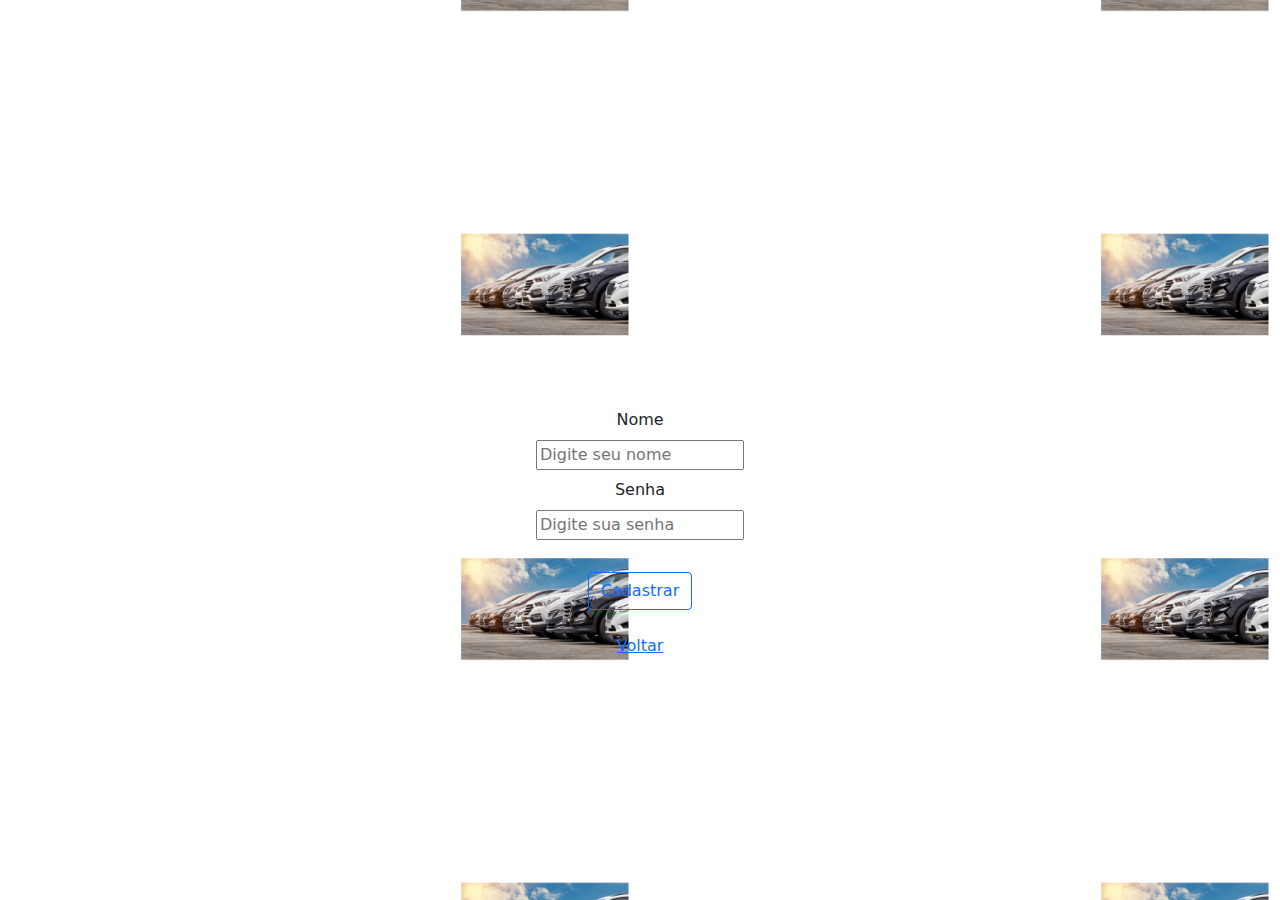
<file: cadastro.html>
<!DOCTYPE html>
<html lang="pt-br">

<head>
    <meta charset="UTF-8">
    <meta name="viewport" content="width=device-width, initial-scale=1.0">
    <link rel="stylesheet" href="css/bootstrap.min.css">
    <link rel="stylesheet" href="css/style.css">
    <title>Cadastro</title>
</head>


<body id="fundocc">

    <div class="car" id="telacadastrocliente">
        <center>
            <form method="POST" action="cadastrocliente.html">
                <div class="form-group">
                    </br>
                    <label class="form-label">Nome</label> </br>
                    <input type="text" class="form-label" name="usuario" placeholder="Digite seu nome">
                </div>

                <div class="form-group">
                    <label class="form-label">Senha</label> </br>
                    <input type="password" class="form-label" name="senha" placeholder="Digite sua senha">
                </div>
                </br>
        </center>
        <center>
            <button type="submit" class="btn btn-outline-primary btn-block" name="botao">Cadastrar</button>
            </form>

            </br>
            </br>


            <a href="index.php">Voltar</a></div>
    </center>
    </br>
    </br>



    <script src="js/jquery-3.6.0.js"></script>
    <script src="js/bootstrap.js"></script>
</body>

</html>
</file>
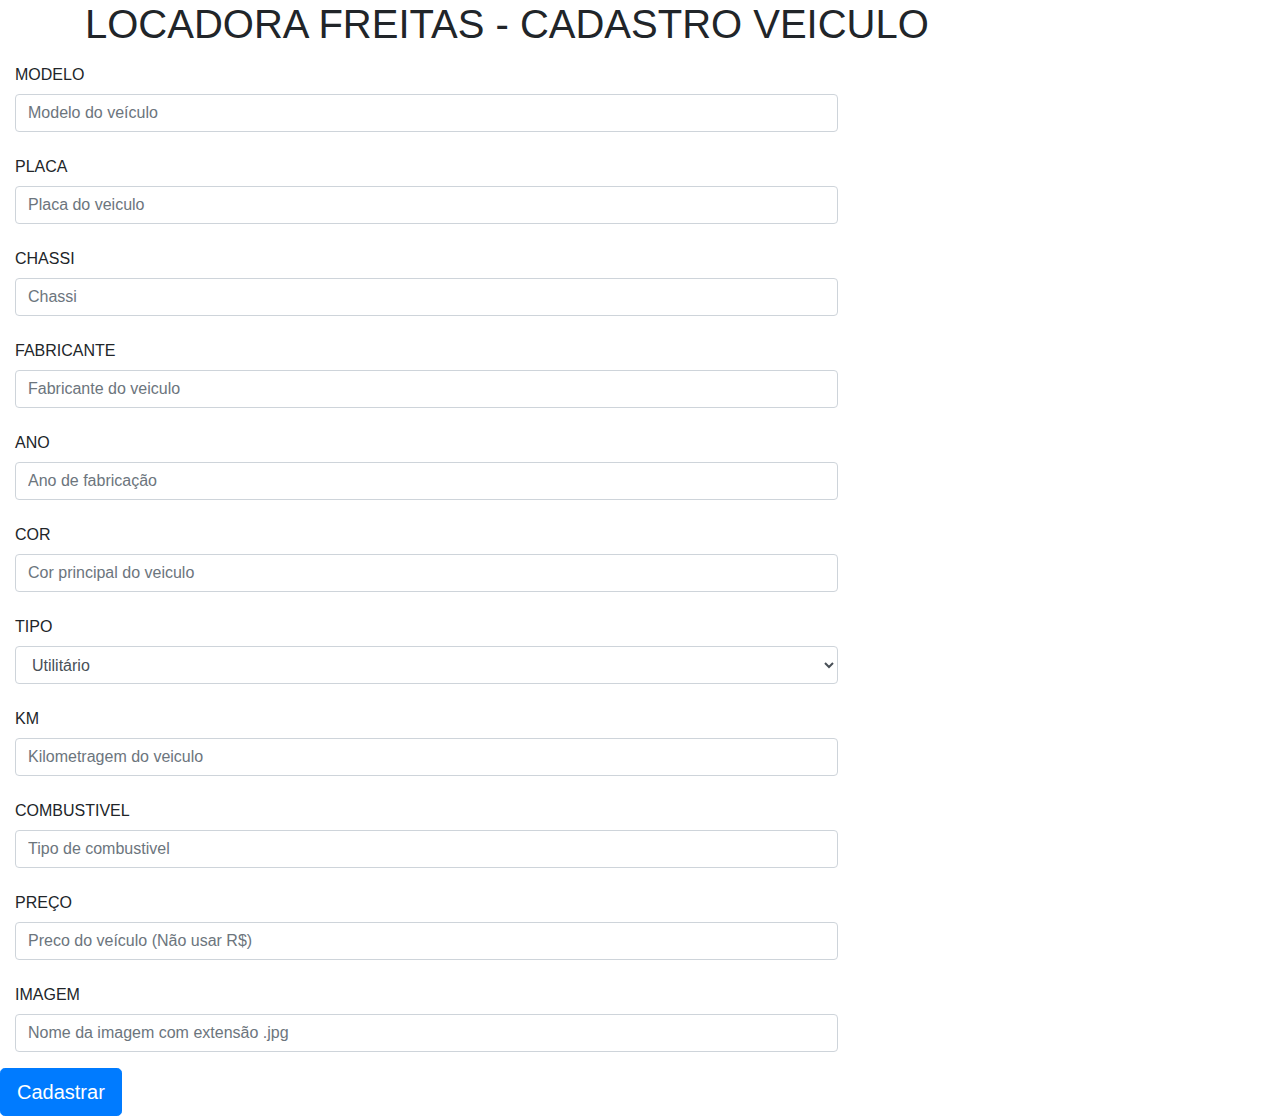
<file: cadastroveiculo.html>
<!DOCTYPE html>
<html lang="pt-br">
<head>
    <meta charset="UTF-8">
    <meta name="viewport" content="width=device-width, initial-scale=1.0">
    <link href="https://fonts.googleapis.com/css2?family=Oswald:wght@200;300;400;500;600;700&display=swap" rel="stylesheet">
    <link rel="stylesheet" href="public\css\bootstrap.min.css">
    <title>Locadora veiculos</title>   
</head>
<body>
<script src="public/js/bootstrap.min.js"></script>

<div class="container">
    <h1 class="page-header">
        LOCADORA FREITAS - CADASTRO VEICULO
    </h1>
</div>

<form action="inserir_veiculo.php" method="POST" class="form-horizontal">

    <div class="form-group ">
      <label for="inputModelo" class="col-sm-2 control-label col-form-label"> MODELO</label>
    <div class="col-sm-8">
      <input type="text" name="modelo" class="form-control" id="inputModelo" placeholder="Modelo do veículo">
    </div>
    </div>

    <div class="form-group ">
      <label for="inputPlaca" class="col-sm-2 control-label col-form-label"> PLACA</label>
    <div class="col-sm-8">
      <input type="text" name="placa" class="form-control" id="inputPlaca" placeholder="Placa do veiculo">
    </div>
    </div>

    <div class="form-group ">
      <label for="inputChassi" class="col-sm-2 control-label col-form-label"> CHASSI</label>
    <div class="col-sm-8">
      <input type="text" name="chassi" class="form-control" id="inputChassi" placeholder="Chassi">
    </div>
    </div>

    <div class="form-group ">
      <label for="inputFabricante" class="col-sm-2 control-label col-form-label"> FABRICANTE</label>
      <div class="col-sm-8">
        <input type="text" name="fabricante" class="form-control" id="inputFabricante" placeholder="Fabricante do veiculo">
      </div>
    </div> 

    <div class="form-group ">
      <label for="selectAno" class="col-sm-2 control-label col-form-label"> ANO</label>
      <div class="col-sm-8">
        <input type="text" name="ano" class="form-control" id="inputAno" placeholder="Ano de fabricação">
     </div>
    </div> 

        
    <div class="form-group ">
      <label for="inputCor" class="col-sm-2 control-label col-form-label"> COR</label>
      <div class="col-sm-8">
        <input type="text" name="cor" class="form-control" id="inputCor" placeholder="Cor principal do veiculo">
      </div>
    </div> 

    <div class="form-group ">
      <label for="inputTipo" class="col-sm-2 control-label col-form-label"> TIPO</label>
      <div class="col-sm-8">
        <select name="tipo" class="form-control" id="tipo">
           <option value="Utilitário">Utilitário</option> 
           <option value="Passeio">Passeio</option>
           <option value="Sedan">Sedan</option>
           <option value="Hatch">Hatch</option>
           <option value="Crossover" >Crossover</option>
           </select>

      </div>
    </div> 

    <div class="form-group ">
      <label for="inputKm" class="col-sm-2 control-label col-form-label"> KM</label>
      <div class="col-sm-8">
        <input type="text" name="km" class="form-control" id="inputKm" placeholder="Kilometragem do veiculo">
      </div>
    </div> 

    <div class="form-group ">
      <label for="inputComb" class="col-sm-2 control-label col-form-label">COMBUSTIVEL</label>
      <div class="col-sm-8">
        <input type="text" name="combustivel" class="form-control" id="inputComb" placeholder="Tipo de combustivel">
      </div>
    </div> 

    <div class="form-group ">
      <label for="inputPreco" class="col-sm-2 control-label col-form-label"> PREÇO</label>
      <div class="col-sm-8">
        <input type="text" name="preco" class="form-control" id="inputPreco" placeholder="Preco do veículo (Não usar R$)">
      </div>
    </div> 

    <div class="form-group ">
      <label for="inputImagem" class="col-sm-2 control-label col-form-label"> IMAGEM</label>
      <div class="col-sm-8">
        <input type="text" name="imagem" class="form-control" id="inputImagem" placeholder="Nome da imagem com extensão .jpg">
      </div>
    </div> 
    
    <button class="btn btn-primary btn-lg">Cadastrar</button>
  </form>

</body>
</html>
</file>
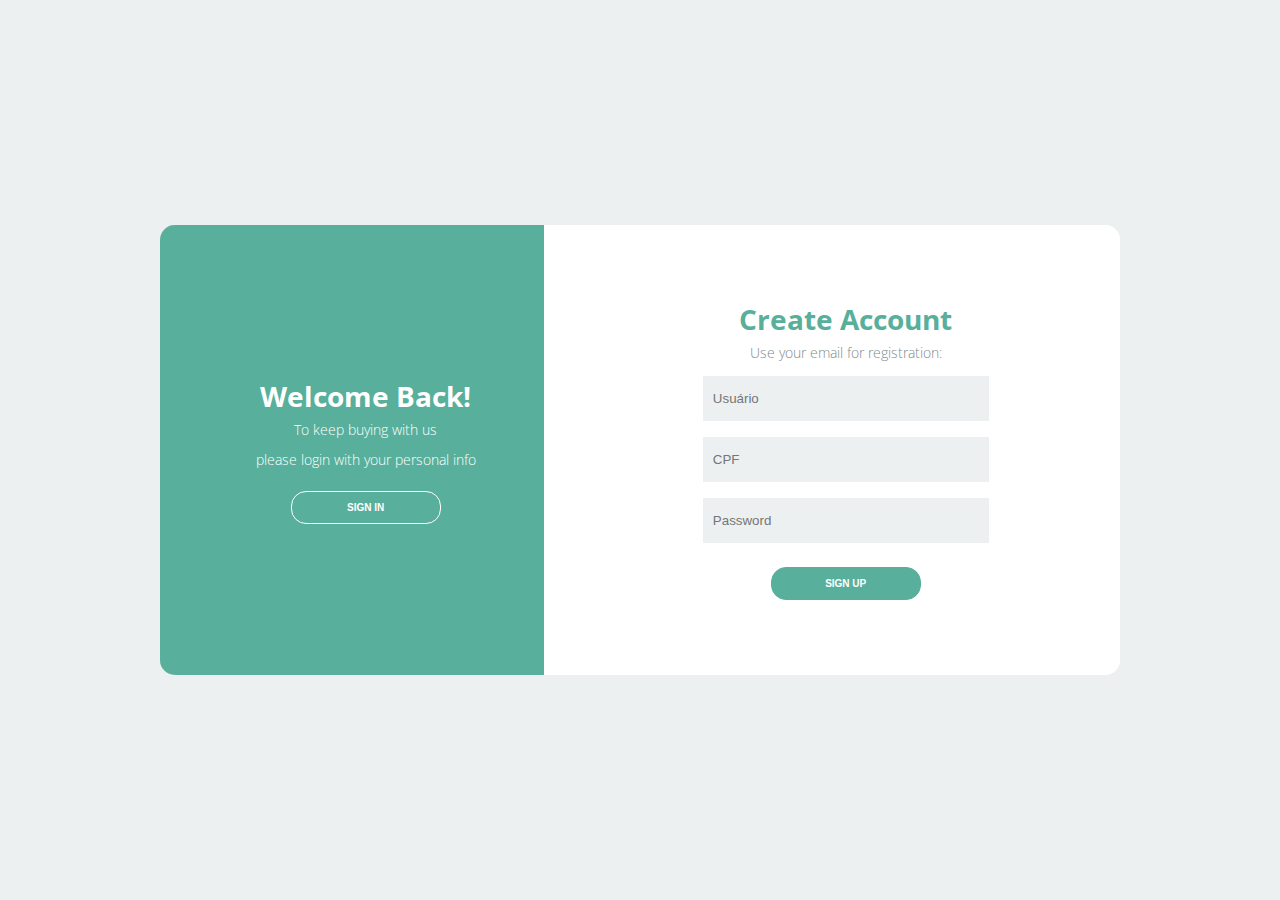
<file: login.html>
<!DOCTYPE html>
<html lang="pt-br">

<head>
    <meta charset="UTF-8">
    <meta name="viewport" content="width=device-width, initial-scale=1.0">
    <meta http-equiv="X-UA-Compatible" content="ie=edge">
    <title>Login</title>
    <link rel="stylesheet" href="css/estilo.css">
    <link rel="stylesheet" href="https://use.fontawesome.com/releases/v5.8.2/css/all.css" integrity="sha384-oS3vJWv+0UjzBfQzYUhtDYW+Pj2yciDJxpsK1OYPAYjqT085Qq/1cq5FLXAZQ7Ay" crossorigin="anonymous">
</head>

<body>
    <div class="container">
        <div class="content first-content">
            <div class="first-column">
                <h2 class="title title-primary">welcome back!</h2>
                <p class="description description-primary">To keep buying with us</p>
                <p class="description description-primary">please login with your personal info</p>
                <button id="signin" class="btn btn-primary">sign in</button>
            </div>
            <div class="second-column">
                <h2 class="title title-second">create account</h2>

                <p class="description description-second">Use your email for registration:</p>
                <form action="cadastraruser.php" class="form" method="POST">
                    <label class="label-input" for="">
                        <i class="far fa-user icon-modify"></i>
                        <input type="text" name="usuario" placeholder="Usuário">
                    </label>

                    <label class="label-input" for="">
                        <i class="far fa-address-card icon-modify"></i>
                        <input type="cpf" id="cpf"placeholder="CPF">
                    </label>

                    <label class="label-input" for="">
                        <i class="fas fa-lock icon-modify"></i>
                        <input type="password" name="senha" placeholder="Password">
                    </label>


                    <button class="btn btn-second" name="botao1">sign up</button>
                </form>
            </div>
            <!-- second column -->
        </div>
        <!-- first content -->
        <div class="content second-content">
            <div class="first-column">
                <h2 class="title title-primary">hello, friend!</h2>
                <p class="description description-primary">Enter your personal details</p>
                <p class="description description-primary">and start journey with us</p>
                <button id="signup" class="btn btn-primary">sign up</button>
            </div>
            <div class="second-column">
                <h2 class="title title-second">sign in to developer</h2>

                <p class="description description-second">or use your email account:</p>
                <form action="login.php" class="form" method="POST">

                    <label class="label-input" for="">
                    <i class="far fa-user icon-modify"></i>
                    <input type="text" name="usuario1" placeholder="Usuário">
                </label>

                    <label class="label-input" for="">
                        <i class="fas fa-lock icon-modify"></i>
                        <input type="password" name="senha1" placeholder="Password">
                    </label>

                    <a class="password" href="#">forgot your password?</a>
                    <button class="btn btn-second" name="botao1">sign in</button>
                </form>
            </div>
            <!-- second column -->
        </div>
        <!-- second-content -->
    </div>
    <script src="js/app.js"></script>
    <script src="js/jquery-3.6.0.js"></script>
    <script src="js/jquery.mask.js"></script>
    <script type="text/javascript">
        $(document).ready(function() {
            $('#cpf').mask('000.000.000-00', {
                reverse: true
            });
        });
    </script>

</body>

</html>
</file>
<file: css/style.css>
@import url('https://fonts.googleapis.com/css2?family=Bebas+Neue&display=swap');
@import url('https://fonts.googleapis.com/css2?family=Caveat&display=swap');
@import url('https://fonts.googleapis.com/css2?family=Raleway:wght@300&display=swap');
#telalogin{
    width: 300px;
    position: absolute;
    top: 50%;
    left: 50%;
    transform: translate(-50%, -50%);
    box-shadow: 1px 5px 30px rgb(12, 12, 12);
    border-radius: 10px 20px 30px;
}

#fundo{
    background-image: url(https://dicas.olx.com.br/wp-content/uploads/2021/04/tipos-de-carros-capa.png);
    background-attachment: fixed;
    background-repeat: no-repeat;
    background-size: cover;
}
#inserir_cliente.php{
    width: 300px;
    position: absolute;
    top: 50%;
    left: 50%;
    transform: translate(-50%, -50%);
    box-shadow: 1px 5px 30px rgb(12, 12, 12);
    border-radius: 10px 20px 30px;
}
#fundoc{
    background-image: url(https://encrypted-tbn0.gstatic.com/images?q=tbn:ANd9GcQm_ljUZ6WMmmxL3SS3y_5PivsDINajQENpvA&usqp=CAU);
    background-attachment: fixed;
    background-repeat: no-repeat;
    background-size: cover;
}
.display-3{
    font-family: 'Bebas Neue', cursive;
}
.t1{
    font-family: 'Bebas Neue', cursive;
}
p{
    font-family: 'Raleway', sans-serif;
}
.tittle{
   margin-top: 20em;
   padding: 8;
   
}
.card{
    margin-top: 5em;
}
.h6{
    font-family: 'Bebas Neue', cursive;
}
body {
    padding-top: 30%;
    background-image: url('../img/v2.png');
    background-size: 50%;
    background-position: center;
    margin: 0%;
  }
  
  #menu {
    background-color: rgba(0,0,0,2) !important;
    padding: 1.5rem 1rem;
    transition: all 200ms linear;
  }
  #menu.ativo {
    background-color: rgba(0,0,0,0.2) !important;
    padding: .5rem 1rem;
  }
</file>
<file: css/estilo.css>
@import url('https://fonts.googleapis.com/css?family=Open+Sans:300,400,700&display=swap');
* {
    margin: 0;
    padding: 0;
    box-sizing: border-box;
}
body {
    font-family: 'Open Sans', sans-serif;
}
.container {
    display: flex;
    justify-content: center;
    align-items: center;
    height: 100vh;
    background-color: #ecf0f1;
}
.content {
    background-color: #fff;
    border-radius: 15px;
    width: 960px;
    height: 50%;
    justify-content: space-between;
    align-items: center;
    position: relative;
}
.content::before {
    content: "";
    position: absolute;
    background-color: #58af9b;
    width: 40%;
    height: 100%;
    border-top-left-radius: 15px;
    border-bottom-left-radius: 15px;


    left: 0;
}
.title {
    font-size: 28px;
    font-weight: bold;
    text-transform: capitalize;
}
.title-primary {
    color: #fff;
}
.title-second {
    color: #58af9b;
}
.description {
    font-size: 14px;
    font-weight: 300;
    line-height: 30px;
}
.description-primary {
    color: #fff;
}
.description-second {
    color: #7f8c8d;
}
.btn {
    border-radius: 15px;
    text-transform: uppercase;
    color: #fff;
    font-size: 10px;
    padding: 10px 50px;
    cursor: pointer;
    font-weight: bold;
    width: 150px;
    align-self: center;
    border: none;
    margin-top: 1rem;
}
.btn-primary {
    background-color: transparent;
    border: 1px solid #fff;
    transition: background-color .5s;
}
.btn-primary:hover {
    background-color: #fff;
    color: #58af9b;
}
.btn-second {
    background-color: #58af9b;
    border: 1px solid #58af9b;
    transition: background-color .5s;
}
.btn-second:hover {
    background-color: #fff;
    border: 1px solid #58af9b;
    color: #58af9b;
}
.first-content {
    display: flex;
}
.first-content .second-column {
    z-index: 11;
}
.first-column {
    text-align: center;
    width: 60%;
    z-index: 10;
}
.second-column {
    width: 80%;
    display: flex;
    flex-direction: column;
    align-items: center;
}

.form {
    display: flex;
    flex-direction: column;
    width: 55%;
}
.form input {
    height: 45px;
    width: 100%;
    border: none;
    background-color: #ecf0f1;
}
input:-webkit-autofill 
{    
    
    -webkit-text-fill-color: #000 !important;
}
.label-input {
    background-color: #ecf0f1;
    display: flex;
    align-items: center;
    margin: 8px;
}
.icon-modify {
    color: #7f8c8d;
    padding: 0 5px;
}

/* second content*/

.second-content {
    position: absolute;
    display: flex;
}
.second-content .first-column {
    order: 2;
    z-index: -1;
}
.second-content .second-column {
    order: 1;
    z-index: -1;
}
.password {
    color: #34495e;
    font-size: 14px;
    margin: 15px 0;
    text-align: center;
}
.password::first-letter {
    text-transform: capitalize;
}



.sign-in-js .first-content .first-column {
    z-index: -1;
}

.sign-in-js .second-content .second-column {
    z-index: 11;
}
.sign-in-js .second-content .first-column {
    z-index: 13;
}

.sign-in-js .content::before {
    left: 60%;
    border-top-left-radius: 0;
    border-bottom-left-radius: 0;
    border-top-right-radius: 15px;
    border-bottom-right-radius: 15px;
    animation: slidein 1.3s; /*MODIFIQUEI DE 3s PARA 1.3s*/

    z-index: 12;
}

.sign-up-js .content::before {
    animation: slideout 1.3s; /*MODIFIQUEI DE 3s PARA 1.3s*/

    z-index: 12;
}

.sign-up-js .second-content .first-column,
.sign-up-js .second-content .second-column {
    z-index: -1;
}

.sign-up-js .first-content .second-column {
    z-index: 11;
}

.sign-up-js .first-content .first-column {
    z-index: 13;    
}


/* DESLOCAMENTO CONTEÚDO ATRÁS DO CONTENT:BEFORE*/
.sign-in-js .first-content .second-column {

    z-index: -1;
    position: relative;
    animation: deslocamentoEsq 1.3s; /*MODIFIQUEI DE 3s PARA 1.3s*/
}

.sign-up-js .second-content .second-column {
    position: relative;
    z-index: -1;
    animation: deslocamentoDir 1.3s; /*MODIFIQUEI DE 3s PARA 1.3s*/
}

/*ANIMAÇÃOO CSS PARA O CONTEÚDO*/

@keyframes deslocamentoEsq {

    from {
        left: 0;
        opacity: 1;
        z-index: 12;
    }

    25% {
        left: -80px;
        opacity: .5;
        /* z-index: 12; NÃO HÁ NECESSIDADE */
    }

    50% {
        left: -100px;
        opacity: .2;
        /* z-index: 12; NÃO HÁ NECESSIDADE */
    }

    to {
        left: -110px;
        opacity: 0;
        z-index: -1;
    }
}


@keyframes deslocamentoDir {

    from {
        left: 0;
        z-index: 12;
    }

    25% {
        left: 80px;
        /* z-index: 12;  NÃO HÁ NECESSIDADE*/
    }

    50% {
        left: 100px;
        /* z-index: 12; NÃO HÁ NECESSIDADE*/
        /* background-color: yellow;  Exemplo que dei no vídeo*/
    }

    to {
        left: 110px;
        z-index: -1;
    }
}


/*ANIMAÇÃO CSS*/

@keyframes slidein {

    from {
        left: 0;
        width: 40%;
    }

    25% {
        left: 5%;
        width: 50%;
    }

    50% {
        left: 25%;
        width: 60%;
    }

    75% {
        left: 45%;
        width: 50%;
    }

    to {
        left: 60%;
        width: 40%;
    }
}

@keyframes slideout {

    from {
        left: 60%;
        width: 40%;
    }

    25% {
        left: 45%;
        width: 50%;
    }

    50% {
        left: 25%;
        width: 60%;
    }

    75% {
        left: 5%;
        width: 50%;
    }

    to {
        left: 0;
        width: 40%;
    }
}

/*VERSÃO MOBILE*/
@media screen and (max-width: 1040px) {
    .content {
        width: 100%;
        height: 100%;
    }

    .content::before {
        width: 100%;
        height: 40%;
        top: 0;
        border-radius: 0;
    }
    .first-content, .second-content {
        flex-direction: column;
        justify-content: space-around;
    }

    .first-column, .second-column {
        width: 100%;
    }
    
    .sign-in-js .content::before {
        top: 60%;
        left: 0;
        border-radius: 0;

    }

    .form {
        width: 90%;
    }
    
    /* ANIMAÇÃO MOBILE CSS*/

    @keyframes deslocamentoEsq {

        from {
            top: 0;
            opacity: 1;
            z-index: 12;
        }
    
        25% {
            top: -80px;
            opacity: .5;
            /* z-index: 12; NÃO HÁ NECESSIDADE */
        }
    
        50% {
            top: -100px;
            opacity: .2;
            /* z-index: 12; NÃO HÁ NECESSIDADE */
        }
    
        to {
            top: -110px;
            opacity: 0;
            z-index: -1;
        }
    }
    
    
    @keyframes deslocamentoDir {
    
        from {
            top: 0;
            z-index: 12;
        }
    
        25% {
            top: 80px;
            /* z-index: 12;  NÃO HÁ NECESSIDADE*/
        }
    
        50% {
            top: 100px;
            /* z-index: 12; NÃO HÁ NECESSIDADE*/
            /* background-color: yellow;  Exemplo que dei no vídeo*/
        }
    
        to {
            top: 110px;
            z-index: -1;
        }
    }
    
    
    
    @keyframes slidein {
    
        from {
            top: 0;
            height: 40%;
        }
    
        25% {
            top: 5%;
            height: 50%;
        }
    
        50% {
            top: 25%;
            height: 60%;
        }
    
        75% {
            top: 45%;
            height: 50%;
        }
    
        to {
            top: 60%;
            height: 40%;
        }
    }
    
    @keyframes slideout {
    
        from {
            top: 60%;
            height: 40%;
        }
    
        25% {
            top: 45%;
            height: 50%;
        }
    
        50% {
            top: 25%;
            height: 60%;
        }
    
        75% {
            top: 5%;
            height: 50%;
        }
    
        to {
            top: 0;
            height: 40%;
        }
    }
   
}

@media screen and (max-width: 740px) {
    .form {
        width: 50%;
    }
}

@media screen and (max-width: 425px) {
    .form {
        width: 100%;
    }
}
</file>
